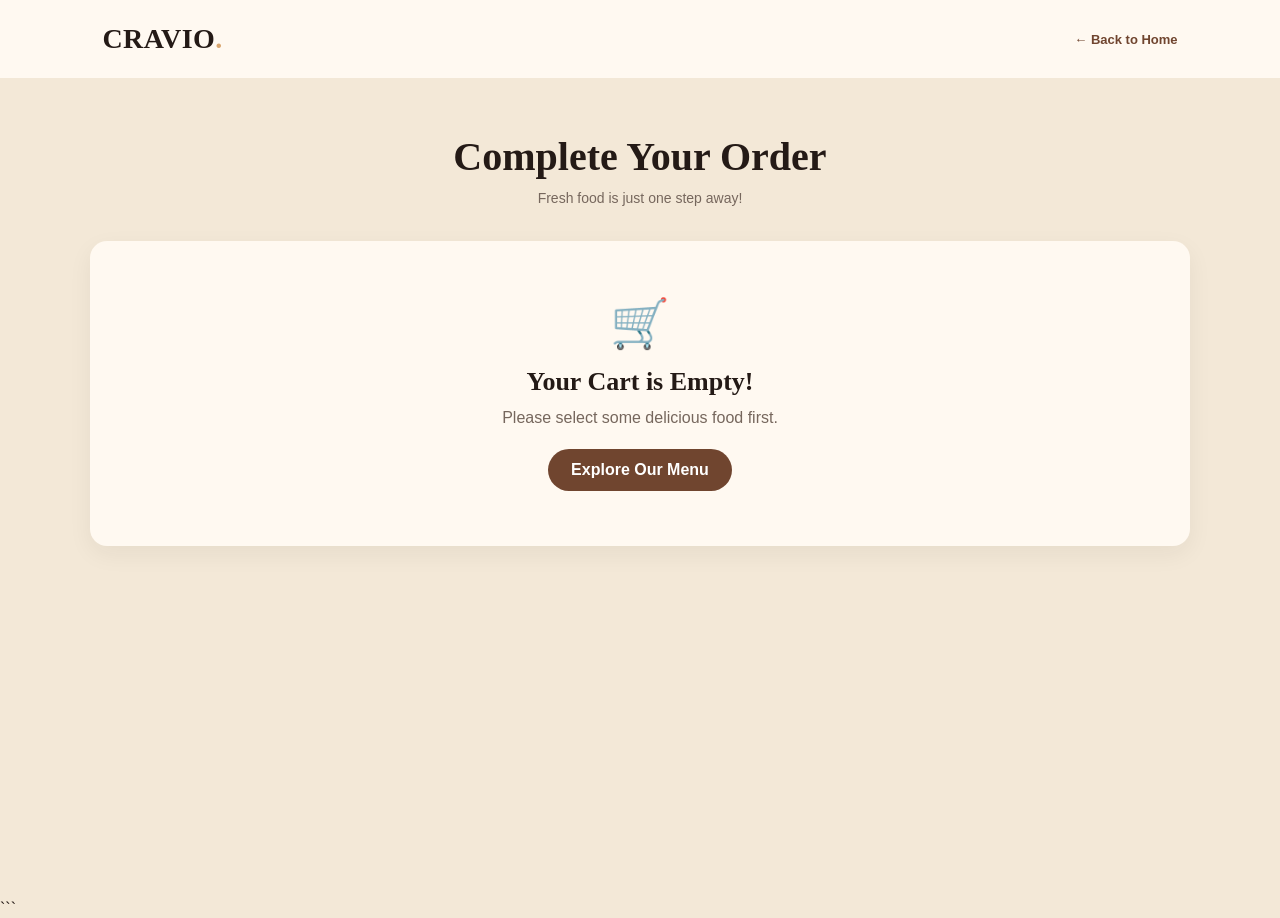
<file: checkout.html>
<!DOCTYPE html>
<html lang="en">
<head>
    <meta charset="UTF-8">
    <meta name="viewport" content="width=device-width, initial-scale=1.0">
    <title>CRAVIO | Checkout</title>
    <link rel="stylesheet" href="style.css">
</head>
<body>

    <header class="checkout-header">
        <a href="index.html" class="logo">CRAVIO<span>.</span></a>
        <a href="index.html" class="back-home">← Back to Home</a>
    </header>

    <main class="checkout-container">

        <h1>Complete Your Order</h1>
        <p>Fresh food is just one step away!</p>

        <div class="checkout-content">

            <form id="checkoutForm">

                <h2>Delivery Information</h2>

                <label for="customerName">Full Name</label>
                <input type="text" id="customerName"
                       placeholder="Enter your name" required>

                <label for="customerPhone">Phone Number</label>
                <input type="tel" id="customerPhone"
                       placeholder="Enter your phone number" required>

                <label for="customerAddress">Delivery Address</label>
                <textarea id="customerAddress"
                          placeholder="Enter your complete address"
                          required></textarea>

                <label for="customerNotes">Order Notes (Optional)</label>
                <textarea id="customerNotes"
                          placeholder="Any special instructions?"></textarea>

                <button type="submit" class="place-order-btn">
                    Place Order
                </button>

            </form>

            <div class="order-summary">
                <h2>Your Order</h2>
                <div id="checkoutItems"></div>

                <div class="summary-total">
                    <span>Total Amount</span>
                    <strong id="checkoutTotal">$0.00</strong>
                </div>
            </div>

        </div>
    </main>

    <script src="checkout.js"></script>
</body>
</html>
```
</file>
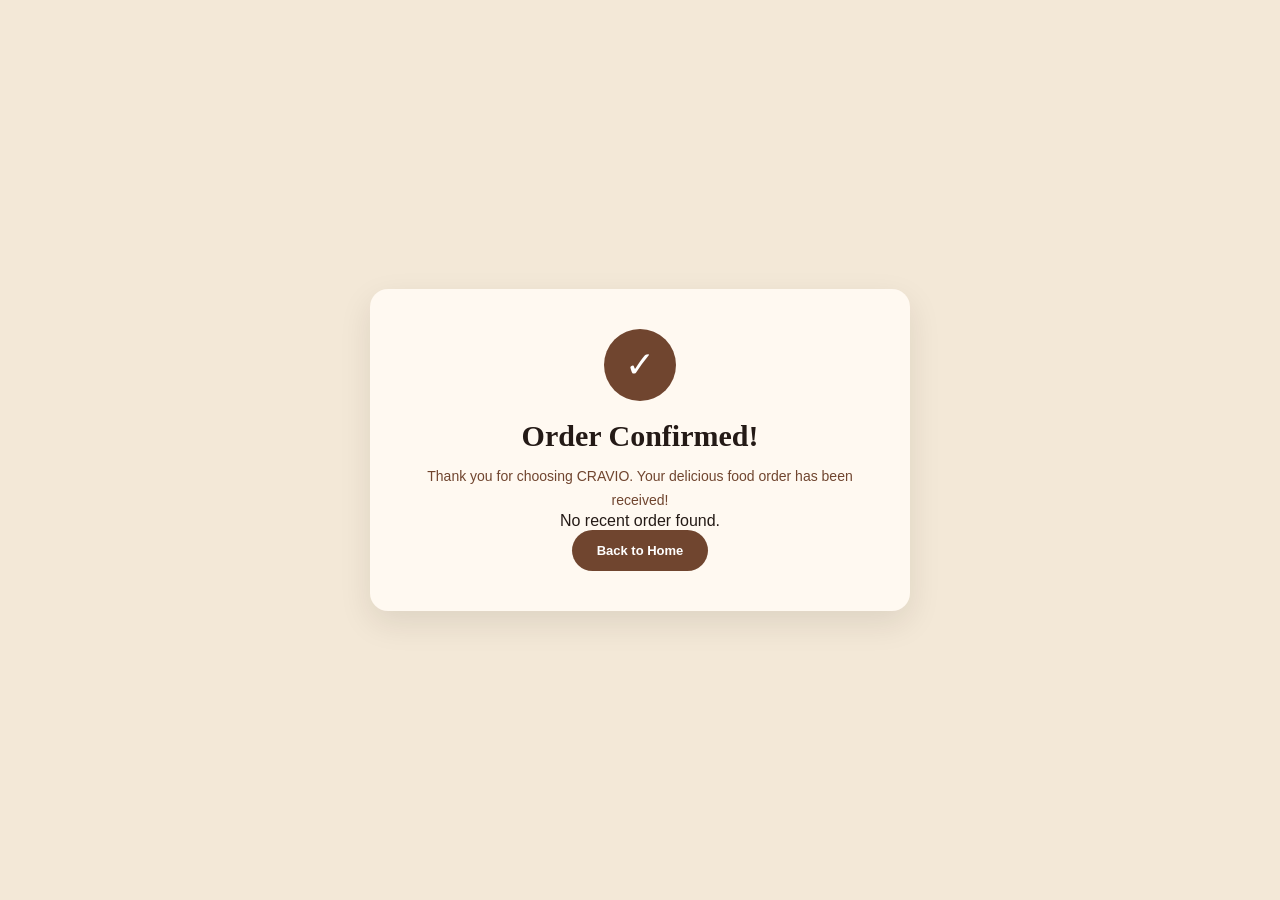
<file: order-success.html>
<!DOCTYPE html>
<html lang="en">
<head>
    <meta charset="UTF-8">
    <meta name="viewport" content="width=device-width, initial-scale=1.0">

    <title>CRAVIO | Order Confirmed</title>

    <link rel="stylesheet" href="style.css">
</head>

<body>

    <section class="success-container">

        <div class="success-card">

            <div class="success-icon">✓</div>

            <h1>Order Confirmed!</h1>

            <p>
                Thank you for choosing CRAVIO.
                Your delicious food order has been received!
            </p>

            <div id="successDetails"></div>

            <a href="index.html" class="back-home-btn">
                Back to Home
            </a>

        </div>

    </section>

    <script src="order-success.js"></script>

</body>
</html>
</file>
<file: style.css>
/* =========================================================
   CRAVIO — CONSOLIDATED RESPONSIVE STYLESHEET
   Theme: Espresso & Beige
   Replace your old style.css with this complete file.
========================================================= */

/* 1. RESET & GLOBAL */
:root {
    --beige: #F3E8D7;
    --espresso: #241A16;
    --brown: #70452F;
    --caramel: #D9A66F;
    --cream: #FFF9F1;
    --muted: #76675D;
    --border: #E5D4C1;
    --danger: #B34B3D;
    --shadow: 0 12px 32px rgba(36, 26, 22, .10);
}

* { margin: 0; padding: 0; box-sizing: border-box; }
html { scroll-behavior: smooth; scroll-padding-top: 90px; }
body {
    background: var(--beige);
    color: var(--espresso);
    font-family: 'DM Sans', sans-serif;
    overflow-x: hidden;
}
img { max-width: 100%; display: block; }
button, input, textarea { font: inherit; }
a { -webkit-tap-highlight-color: transparent; }
button { -webkit-tap-highlight-color: transparent; }

/* 2. NAVIGATION */
.navbar {
    width: 100%;
    min-height: 80px;
    padding: 12px 6%;
    display: flex;
    align-items: center;
    justify-content: space-between;
    gap: 22px;
    background: var(--cream);
    position: sticky;
    top: 0;
    z-index: 100;
    box-shadow: 0 3px 18px rgba(36,26,22,.08);
}
.logo {
    display: inline-flex;
    align-items: center;
    flex-shrink: 0;
    color: var(--espresso);
    text-decoration: none;
    font-family: 'Playfair Display', serif;
    font-size: 28px;
    font-weight: 800;
    letter-spacing: .5px;
}
.logo span { color: var(--caramel); }
.logo-icon { margin-right: 7px; font-size: 24px; }
.nav-links {
    display: flex;
    align-items: center;
    justify-content: center;
    gap: clamp(13px, 2.2vw, 30px);
}
.nav-links a, .navbar nav a {
    color: var(--brown);
    text-decoration: none;
    font-size: 13px;
    font-weight: 600;
    transition: color .2s ease;
}
.nav-links a:hover, .navbar nav a:hover { color: #B77B4C; }
.nav-actions { display: flex; align-items: center; gap: 10px; }
.cart-trigger, .cart-btn {
    position: relative;
    display: inline-flex;
    align-items: center;
    justify-content: center;
    gap: 7px;
    min-height: 42px;
    padding: 10px 17px;
    border: 1px solid var(--brown);
    border-radius: 30px;
    background: var(--brown);
    color: var(--cream);
    font-size: 13px;
    font-weight: 700;
    cursor: pointer;
    transition: .25s ease;
}
.cart-trigger:hover, .cart-btn:hover {
    background: var(--espresso);
    border-color: var(--espresso);
}
#cartCount {
    display: inline-flex;
    align-items: center;
    justify-content: center;
    min-width: 19px;
    height: 19px;
    padding: 0 5px;
    border-radius: 50px;
    background: var(--caramel);
    color: var(--espresso);
    font-size: 11px;
    font-weight: 800;
}
.nav-button, .nav-order-btn {
    display: inline-flex;
    align-items: center;
    justify-content: center;
    min-height: 42px;
    padding: 10px 19px;
    border: 0;
    border-radius: 30px;
    background: var(--caramel);
    color: var(--espresso);
    text-decoration: none;
    font-size: 13px;
    font-weight: 800;
    transition: .25s ease;
}
.nav-button:hover, .nav-order-btn:hover {
    background: var(--brown);
    color: white;
    transform: translateY(-2px);
}
.menu-toggle {
    display: none;
    border: 0;
    background: transparent;
    color: var(--brown);
    font-size: 27px;
    cursor: pointer;
    line-height: 1;
}

/* 3. HOMEPAGE HERO */
.hero {
    min-height: 690px;
    height: min(90vh, 900px);
    position: relative;
    display: flex;
    align-items: center;
    overflow: hidden;
    padding: 120px 7% 75px;
    background: var(--espresso);
}
.hero-video { position: absolute; inset: 0; width: 100%; height: 100%; object-fit: cover; }
.video-overlay {
    position: absolute;
    inset: 0;
    background: linear-gradient(90deg, rgba(36,26,22,.94), rgba(36,26,22,.70) 48%, rgba(36,26,22,.18));
}
.hero-content { position: relative; z-index: 2; max-width: 680px; color: #FFF7EC; animation: fadeUp .8s ease both; }
.eyebrow, .section-label, .offer-label, .about-label, .reviews-label {
    color: var(--caramel);
    font-size: 11px;
    font-weight: 800;
    letter-spacing: 3px;
    margin-bottom: 16px;
}
.hero h1 {
    font-family: 'Playfair Display', serif;
    font-size: clamp(43px, 6.5vw, 82px);
    line-height: 1.08;
    margin-bottom: 22px;
}
.hero h1 span { display: block; color: var(--caramel); font-style: italic; }
.hero-description { max-width: 460px; color: #F0DFCC; font-size: 16px; line-height: 1.8; margin-bottom: 30px; }
.hero-buttons { display: flex; align-items: center; flex-wrap: wrap; gap: 13px; }
.primary-button, .secondary-button {
    display: inline-flex;
    align-items: center;
    justify-content: center;
    min-height: 48px;
    padding: 13px 25px;
    border-radius: 30px;
    text-decoration: none;
    font-size: 13px;
    font-weight: 800;
    transition: .25s ease;
}
.primary-button { background: var(--caramel); color: var(--espresso); }
.primary-button:hover { background: var(--cream); transform: translateY(-3px); }
.secondary-button { border: 1px solid rgba(255,255,255,.7); color: white; }
.secondary-button:hover { background: white; color: var(--espresso); }
.hero-note { display: flex; align-items: center; gap: 8px; margin-top: 42px; color: #E6C7A4; font-size: 10px; letter-spacing: 1.5px; }
.hero-note span, .scroll-indicator span { color: var(--caramel); font-size: 19px; }
.scroll-indicator { position: absolute; right: 7%; bottom: 25px; z-index: 2; color: white; font-size: 10px; letter-spacing: 2px; }
@keyframes fadeUp { from { opacity: 0; transform: translateY(22px); } to { opacity: 1; transform: translateY(0); } }

/* 4. GENERAL SECTION HEADINGS & HOMEPAGE MENU */
.menu-section, .offers-section, .reviews-section { padding: 85px 7%; background: var(--beige); }
.section-heading, .reviews-heading { text-align: center; margin: 0 auto 38px; max-width: 700px; }
.section-heading h2, .reviews-heading h2 {
    color: var(--espresso);
    font-family: 'Playfair Display', serif;
    font-size: clamp(32px, 4.5vw, 52px);
    margin-bottom: 12px;
}
.section-heading h2 span, .reviews-heading h2 span { color: #A66A42; font-style: italic; }
.section-heading > p:last-child, .reviews-heading > p:last-child { color: var(--muted); font-size: 14px; line-height: 1.7; }
.menu-filters { display: flex; justify-content: center; flex-wrap: wrap; gap: 10px; margin-bottom: 35px; }
.filter-btn {
    padding: 10px 21px;
    border: 1px solid #B99B7D;
    border-radius: 30px;
    background: transparent;
    color: #513B2D;
    font-size: 12px;
    font-weight: 700;
    cursor: pointer;
    transition: .2s ease;
}
.filter-btn:hover, .filter-btn.active { background: var(--brown); border-color: var(--brown); color: white; }
.food-grid { display: grid; grid-template-columns: repeat(3, minmax(0, 1fr)); gap: 25px; }
.food-card {
    min-width: 0;
    overflow: hidden;
    display: flex;
    flex-direction: column;
    background: var(--cream);
    border: 1px solid rgba(112,69,47,.13);
    border-radius: 17px;
    transition: transform .25s ease, box-shadow .25s ease;
}
.food-card:hover { transform: translateY(-6px); box-shadow: var(--shadow); }
.food-card.hide { display: none !important; }
.food-image { height: 220px; position: relative; overflow: hidden; }
.food-image img, .food-card > img { width: 100%; height: 100%; object-fit: cover; transition: transform .45s ease; }
.food-card:hover .food-image img, .food-card:hover > img { transform: scale(1.05); }
.food-tag { position: absolute; top: 13px; left: 13px; padding: 7px 11px; border-radius: 30px; background: var(--caramel); color: var(--espresso); font-size: 9px; font-weight: 800; letter-spacing: .7px; }
.food-info { flex: 1; display: flex; flex-direction: column; padding: 19px; }
.food-info h3 { margin-bottom: 8px; color: var(--espresso); font-family: 'Playfair Display', serif; font-size: 20px; line-height: 1.3; }
.food-info p { color: var(--muted); font-size: 12px; line-height: 1.65; }
.food-bottom { display: flex; justify-content: space-between; align-items: center; gap: 12px; margin-top: auto; padding-top: 16px; }
.price { color: #8A4E2C; font-size: 19px; font-weight: 800; }
.add-btn {
    display: inline-flex;
    align-items: center;
    justify-content: center;
    min-width: 40px;
    min-height: 40px;
    padding: 8px 14px;
    border: 1px solid var(--brown);
    border-radius: 30px;
    background: var(--brown);
    color: white;
    font-size: 13px;
    font-weight: 800;
    cursor: pointer;
    transition: .2s ease;
}
.add-btn:hover { background: var(--espresso); border-color: var(--espresso); }
.menu-footer { text-align: center; margin-top: 38px; }
.view-menu-btn { display: inline-flex; padding: 13px 26px; border: 1px solid var(--brown); border-radius: 30px; color: var(--brown); text-decoration: none; font-size: 13px; font-weight: 800; transition: .2s ease; }
.view-menu-btn:hover { background: var(--brown); color: white; }

/* 5. CATEGORY CARDS */
.category-grid { display: grid; grid-template-columns: repeat(3, minmax(0,1fr)); gap: 24px; margin-top: 40px; }
.category-card { min-width: 0; overflow: hidden; border: 1px solid rgba(112,69,47,.13); border-radius: 18px; background: var(--cream); transition: .25s ease; }
.category-card:hover { transform: translateY(-6px); box-shadow: var(--shadow); }
.category-image { height: 225px; position: relative; overflow: hidden; }
.category-image img { width: 100%; height: 100%; object-fit: cover; transition: transform .45s ease; }
.category-card:hover .category-image img { transform: scale(1.06); }
.category-number { position: absolute; top: 13px; left: 13px; padding: 7px 12px; border-radius: 30px; background: var(--cream); color: var(--brown); font-size: 11px; font-weight: 800; }
.category-info { padding: 20px; }
.category-kicker { color: #A16C49; font-size: 10px; font-weight: 800; letter-spacing: 1.4px; }
.category-info h3 { margin: 8px 0; color: var(--espresso); font-family: 'Playfair Display', serif; font-size: 23px; }
.category-info p { min-height: 42px; color: var(--muted); font-size: 12px; line-height: 1.65; }
.category-actions { display: flex; align-items: center; flex-wrap: wrap; gap: 12px; margin-top: 17px; }
.category-order-btn { padding: 11px 17px; border-radius: 30px; background: var(--brown); color: white; text-decoration: none; font-size: 11px; font-weight: 800; transition: .2s; }
.category-order-btn:hover { background: var(--espresso); }
.category-view-btn { padding: 9px 3px; color: var(--brown); text-decoration: none; font-size: 11px; font-weight: 800; }
.category-view-btn:hover { color: #B77B4C; }

/* 6. CATEGORY FOOD PAGES */
.category-heading {
    padding: 65px 20px 42px;
    text-align: center;
    background: var(--beige);
}
.category-heading p { color: #A16C49; font-size: 11px; font-weight: 800; letter-spacing: 3px; }
.category-heading h1 { margin: 12px 0; color: var(--espresso); font-family: 'Playfair Display', serif; font-size: clamp(34px, 4.5vw, 48px); }
.category-heading span { color: var(--muted); font-size: 14px; line-height: 1.7; }
.food-menu { padding: 45px 7% 75px; background: var(--cream); }
.food-menu .food-grid { grid-template-columns: repeat(3, minmax(0,1fr)); align-items: stretch; }
.food-menu .food-card > img { height: 225px; }
.food-menu .food-info { padding: 20px; }
.food-menu .food-info h3 { font-size: 21px; }
.food-menu .food-info p { min-height: 43px; }
.food-info h4 { margin: 14px 0 5px; color: var(--brown); font-size: 19px; }
.food-actions { display: flex; align-items: center; gap: 9px; margin-top: auto; padding-top: 15px; }
.food-info .add-btn, .food-info .direct-order-btn {
    width: 100%;
    min-height: 43px;
    margin-top: 9px;
    border-radius: 28px;
    font-size: 12px;
    font-weight: 800;
    cursor: pointer;
    transition: .2s ease;
}
.food-info .add-btn { background: var(--brown); color: white; border: 1px solid var(--brown); }
.food-info .add-btn:hover { background: var(--espresso); }
.food-info .direct-order-btn {
    background: var(--caramel);
    color: var(--espresso);
    border: 1px solid var(--caramel);
}
.food-info .direct-order-btn:hover { background: var(--brown); color: white; border-color: var(--brown); }
.pasta-footer {
    display: flex;
    justify-content: space-between;
    align-items: center;
    gap: 15px;
    padding: 24px 7%;
    background: var(--espresso);
    color: var(--cream);
    font-size: 13px;
}
.pasta-footer a { color: var(--caramel); text-decoration: none; }

/* 7. SPECIAL OFFERS */
.offer-content {
    position: relative;
    display: grid;
    grid-template-columns: 1fr 1fr;
    align-items: center;
    gap: 35px;
    min-height: 430px;
    overflow: hidden;
    padding: 48px 6%;
    border-radius: 22px;
    background: var(--espresso);
}
.offer-text { position: relative; z-index: 1; }
.offer-text h2 { color: var(--cream); font-family: 'Playfair Display', serif; font-size: clamp(32px,4vw,52px); line-height: 1.15; }
.offer-text h2 span { display: block; color: var(--caramel); font-style: italic; }
.offer-description { max-width: 390px; margin-top: 15px; color: #D7C5B3; font-size: 13px; line-height: 1.8; }
.discount { display: flex; align-items: center; gap: 10px; margin-top: 20px; }
.discount strong { color: var(--caramel); font-family: 'Playfair Display',serif; font-size: 68px; line-height: 1; }
.discount span { color: var(--cream); font-size: 23px; font-weight: 800; }
.offer-note { margin-top: 7px; color: #E5D3BF; font-size: 12px; }
.offer-button { display: inline-flex; margin-top: 22px; padding: 13px 25px; border-radius: 30px; background: var(--caramel); color: var(--espresso); text-decoration: none; font-size: 13px; font-weight: 800; }
.offer-button:hover { background: var(--cream); }
.offer-image { position: relative; z-index: 1; height: 320px; }
.offer-image img { width: 100%; height: 100%; border-radius: 16px; object-fit: cover; }
.image-caption { position: absolute; bottom: 13px; left: 13px; padding: 10px 13px; border-radius: 20px; background: rgba(36,26,22,.88); color: white; font-size: 10px; }
.image-caption span { color: var(--caramel); }
.offer-decoration { position: absolute; top: -75px; right: 38%; color: rgba(217,166,111,.06); font: 800 250px 'Playfair Display',serif; pointer-events: none; }
.offer-bottom { display: flex; justify-content: center; flex-wrap: wrap; gap: 25px 40px; padding: 25px 10px 0; color: var(--brown); font-size: 10px; font-weight: 800; letter-spacing: 1px; }

/* 8. ABOUT */
.about-section { padding: 90px 7%; background: var(--cream); }
.about-container { display: grid; grid-template-columns: 1fr 1fr; align-items: center; gap: 65px; max-width: 1300px; margin: auto; }
.about-visual { position: relative; min-height: 440px; }
.about-main-image { width: 82%; height: 390px; overflow: hidden; border-radius: 20px; }
.about-main-image img, .about-small-image img { width: 100%; height: 100%; object-fit: cover; }
.about-small-image { position: absolute; right: 0; bottom: 0; width: 47%; height: 190px; overflow: hidden; border: 7px solid var(--cream); border-radius: 18px; }
.experience-badge { position: absolute; top: 20px; right: 0; width: 105px; height: 105px; display: flex; flex-direction: column; align-items: center; justify-content: center; border: 5px solid var(--cream); border-radius: 50%; background: var(--brown); color: white; text-align: center; }
.experience-badge strong { color: var(--caramel); font: 700 26px 'Playfair Display',serif; }
.experience-badge span { margin-top: 3px; font-size: 8px; letter-spacing: 1px; }
.about-content h2 { margin-bottom: 18px; color: var(--espresso); font: 700 clamp(32px,4vw,52px)/1.15 'Playfair Display',serif; }
.about-content h2 span { display: block; color: #A66A42; font-style: italic; }
.about-description { margin-bottom: 14px; color: #6E5F54; font-size: 14px; line-height: 1.8; }
.about-button { display: inline-flex; margin: 10px 0 28px; padding: 13px 25px; border-radius: 30px; background: var(--brown); color: white; text-decoration: none; font-size: 13px; font-weight: 800; }
.about-button:hover { background: var(--caramel); color: var(--espresso); }
.about-stats { display: flex; flex-wrap: wrap; gap: 25px; padding-top: 22px; border-top: 1px solid #EADBCE; }
.stat-item strong { display: block; color: var(--brown); font: 700 29px 'Playfair Display',serif; }
.stat-item span { display: block; margin-top: 4px; color: var(--muted); font-size: 11px; }

/* 9. REVIEWS */
.rating-overview { display: flex; justify-content: center; align-items: center; gap: 14px; margin-bottom: 38px; }
.rating-overview > strong { color: var(--espresso); font: 700 45px 'Playfair Display',serif; }
.rating-details .stars, .review-stars { color: #C58A43; letter-spacing: 2px; }
.rating-details p { color: var(--muted); font-size: 11px; }
.review-grid { display: grid; grid-template-columns: repeat(3,minmax(0,1fr)); gap: 22px; }
.review-card { display: flex; flex-direction: column; justify-content: space-between; padding: 25px; border: 1px solid var(--border); border-radius: 17px; background: var(--cream); }
.review-stars { margin-bottom: 13px; font-size: 15px; }
.review-text { margin-bottom: 22px; color: #52443B; font-size: 13px; line-height: 1.75; font-style: italic; }
.review-author { position: relative; display: flex; align-items: center; gap: 12px; }
.review-author img { width: 45px; height: 45px; border-radius: 50%; object-fit: cover; }
.review-author h3 { color: var(--espresso); font-size: 13px; }
.review-author span { color: var(--muted); font-size: 11px; }
.quote-icon { position: absolute; right: 0; color: #E6D5C3; font: 36px 'Playfair Display',serif; }
.reviews-bottom { margin-top: 35px; color: #8A5E43; text-align: center; font-size: 10px; font-weight: 800; letter-spacing: 2px; }
.reviews-decoration { display: block; margin-top: 7px; color: var(--caramel); }

/* 10. FOOTER */
.footer { padding: 70px 7% 25px; background: var(--espresso); color: #EADBCE; }
.footer-container { display: grid; grid-template-columns: 2fr 1fr 1fr 1fr; gap: 35px; margin-bottom: 45px; }
.footer-logo { display: inline-block; margin-bottom: 15px; color: #F3D2A5; text-decoration: none; font: 800 25px 'Playfair Display',serif; }
.footer-brand p { max-width: 300px; margin-bottom: 18px; color: #B8A698; font-size: 13px; line-height: 1.7; }
.social-links { display: flex; gap: 9px; }
.social-links a { display: flex; align-items: center; justify-content: center; width: 35px; height: 35px; border-radius: 50%; background: #362822; color: #F3D2A5; text-decoration: none; font-size: 11px; font-weight: 800; }
.social-links a:hover { background: var(--caramel); color: var(--espresso); }
.footer-column h3 { margin-bottom: 17px; color: var(--cream); font: 700 16px 'Playfair Display',serif; }
.footer-column a, .footer-column p { display: block; margin-bottom: 10px; color: #B8A698; text-decoration: none; font-size: 12px; line-height: 1.6; }
.footer-column a:hover { color: var(--caramel); }
.footer-newsletter { display: flex; justify-content: space-between; align-items: center; gap: 22px; margin-bottom: 38px; padding: 28px; border: 1px solid #42312A; border-radius: 16px; background: #2E211C; }
.footer-newsletter h3 { margin-bottom: 6px; color: var(--cream); font: 700 20px 'Playfair Display',serif; }
.footer-newsletter p { color: #B8A698; font-size: 12px; }
.newsletter-form { display: flex; gap: 9px; width: min(100%,440px); }
.newsletter-form input { flex: 1; min-width: 0; padding: 13px 17px; border: 1px solid #4A3830; border-radius: 30px; outline: none; background: #1C1310; color: white; font-size: 12px; }
.newsletter-form input:focus { border-color: var(--caramel); }
.newsletter-form button { padding: 12px 20px; border: 0; border-radius: 30px; background: var(--caramel); color: var(--espresso); font-size: 12px; font-weight: 800; cursor: pointer; }
.footer-bottom { display: flex; justify-content: space-between; align-items: center; gap: 15px; padding-top: 22px; border-top: 1px solid #362822; color: #8C7B6E; font-size: 11px; }
.footer-bottom a { color: var(--caramel); text-decoration: none; }

/* 11. CART DRAWER — supports both cart HTML versions */
.cart-overlay { position: fixed; inset: 0; z-index: 999; background: rgba(20,14,11,.58); backdrop-filter: blur(3px); opacity: 0; visibility: hidden; transition: .25s ease; }
.cart-overlay.active { opacity: 1; visibility: visible; }
.cart-drawer {
    position: fixed;
    top: 0;
    right: 0;
    z-index: 1000;
    display: flex;
    flex-direction: column;
    width: min(420px, 100%);
    height: 100dvh;
    background: var(--cream);
    box-shadow: -10px 0 35px rgba(0,0,0,.18);
    transform: translateX(105%);
    transition: transform .32s ease;
}
.cart-drawer.active { transform: translateX(0); }
.cart-header, .cart-drawer > h2 {
    flex-shrink: 0;
    padding: 22px 24px;
    background: var(--espresso);
    color: var(--cream);
    font: 700 22px 'Playfair Display',serif;
}
.cart-header { display: flex; align-items: center; justify-content: space-between; }
#closeCart { border: 0; background: transparent; color: var(--caramel); font-size: 27px; line-height: 1; cursor: pointer; }
.cart-items, #cartItems { flex: 1; min-height: 0; overflow-y: auto; padding: 20px; }
.empty-cart { margin-top: 40px; color: var(--muted); text-align: center; font-size: 14px; }
.cart-item { display: flex; justify-content: space-between; align-items: center; gap: 12px; margin-bottom: 12px; padding: 14px; border: 1px solid var(--border); border-radius: 12px; background: var(--beige); }
.cart-item-info { min-width: 0; }
.cart-item h4, .cart-item-info h4 { margin-bottom: 5px; color: var(--espresso); font-size: 14px; }
.cart-item p, .cart-item-info p { color: var(--brown); font-size: 12px; font-weight: 700; }
.cart-item > strong { color: var(--brown); font-size: 14px; white-space: nowrap; }
.cart-item-controls, .quantity-controls { display: flex; align-items: center; gap: 8px; margin-top: 9px; }
.qty-btn, .quantity-controls button { display: inline-flex; align-items: center; justify-content: center; width: 27px; height: 27px; border: 1px solid #C8A98A; border-radius: 50%; background: var(--cream); color: var(--brown); font-weight: 800; cursor: pointer; }
.qty-btn:hover, .quantity-controls button:hover { background: var(--brown); color: white; }
.quantity-controls span { color: var(--espresso); font-weight: 700; }
.remove-btn, .remove-item { border: 0; background: transparent; color: var(--danger); font-size: 12px; cursor: pointer; text-decoration: underline; }
.cart-footer, .cart-bottom { flex-shrink: 0; padding: 20px 22px; border-top: 1px solid var(--border); background: var(--cream); }
.cart-total, .cart-bottom h3 { display: flex; justify-content: space-between; align-items: center; margin-bottom: 16px; color: var(--espresso); font-size: 17px; }
.cart-total strong, .cart-bottom h3 span { color: var(--brown); font-size: 20px; }
.checkout-btn, #checkoutBtn {
    width: 100%;
    min-height: 48px;
    padding: 13px 18px;
    border: 0;
    border-radius: 30px;
    background: var(--brown);
    color: white;
    font-size: 13px;
    font-weight: 800;
    cursor: pointer;
    transition: .2s ease;
}
.checkout-btn:hover, #checkoutBtn:hover { background: var(--espresso); }
body.cart-open { overflow: hidden; }

/* 12. CHECKOUT PAGE */
.checkout-header { display: flex; justify-content: space-between; align-items: center; min-height: 78px; padding: 15px 8%; background: var(--cream); box-shadow: 0 3px 15px rgba(36,26,22,.06); }
.checkout-header .logo { color: var(--espresso); }
.checkout-header .logo span { color: var(--caramel); }
.back-home { color: var(--brown); text-decoration: none; font-size: 13px; font-weight: 800; }
.back-home:hover { color: #B77B4C; }
.checkout-container { min-height: calc(100vh - 78px); padding: 55px 7%; background: var(--beige); }
.checkout-container > h1 { margin-bottom: 10px; color: var(--espresso); text-align: center; font: 700 clamp(30px,4vw,40px) 'Playfair Display',serif; }
.checkout-container > p { margin-bottom: 35px; color: var(--muted); text-align: center; font-size: 14px; }
.checkout-content { display: grid; grid-template-columns: minmax(0,1.3fr) minmax(280px,.8fr); align-items: start; gap: 25px; max-width: 1100px; margin: auto; }
#checkoutForm, .order-summary { min-width: 0; padding: 28px; border-radius: 17px; background: var(--cream); box-shadow: 0 8px 25px rgba(36,26,22,.06); }
#checkoutForm h2, .order-summary h2 { margin-bottom: 20px; color: var(--espresso); font: 700 23px 'Playfair Display',serif; }
#checkoutForm label { display: block; margin: 15px 0 7px; color: var(--brown); font-size: 12px; font-weight: 800; }
#checkoutForm input, #checkoutForm textarea { width: 100%; padding: 13px; border: 1px solid var(--border); border-radius: 9px; outline: none; background: white; color: var(--espresso); font-size: 13px; }
#checkoutForm input:focus, #checkoutForm textarea:focus { border-color: var(--brown); box-shadow: 0 0 0 3px rgba(112,69,47,.08); }
#checkoutForm textarea { min-height: 95px; resize: vertical; }
.place-order-btn { width: 100%; margin-top: 22px; padding: 15px; border: 0; border-radius: 30px; background: var(--brown); color: white; font-size: 14px; font-weight: 800; cursor: pointer; }
.place-order-btn:hover { background: var(--espresso); }
.order-summary { position: sticky; top: 20px; }
#checkoutItems { margin-bottom: 20px; }
#checkoutItems p, #checkoutItems > div { display: flex; justify-content: space-between; gap: 12px; padding: 13px 0; border-bottom: 1px solid var(--border); color: var(--brown); font-size: 13px; }
#checkoutItems strong { color: var(--espresso); }
.summary-total { display: flex; justify-content: space-between; align-items: center; padding-top: 18px; border-top: 1px solid var(--border); color: var(--espresso); font-size: 15px; }
.summary-total strong { color: var(--brown); font-size: 21px; }
.empty-checkout { grid-column: 1 / -1; padding: 55px 22px; border-radius: 17px; background: var(--cream); text-align: center; box-shadow: 0 8px 25px rgba(36,26,22,.06); }
.empty-icon { margin-bottom: 15px; font-size: 48px; }
.empty-checkout h2 { color: var(--espresso); font: 700 26px 'Playfair Display',serif; }
.empty-checkout p { margin: 12px 0 22px; color: var(--muted); }
.back-menu-btn { display: inline-flex; padding: 12px 23px; border-radius: 30px; background: var(--brown); color: white; text-decoration: none; font-weight: 800; }
.back-menu-btn:hover { background: var(--espresso); }

/* 13. ORDER SUCCESS */
.success-container { display: flex; align-items: center; justify-content: center; min-height: 100vh; padding: 25px; background: var(--beige); }
.success-card { width: 100%; max-width: 540px; padding: 40px 30px; border-radius: 18px; background: var(--cream); text-align: center; box-shadow: var(--shadow); }
.success-icon { display: flex; align-items: center; justify-content: center; width: 72px; height: 72px; margin: 0 auto 18px; border-radius: 50%; background: var(--brown); color: white; font-size: 36px; }
.success-card h1 { margin-bottom: 12px; color: var(--espresso); font: 700 30px 'Playfair Display',serif; }
.success-card > p { color: var(--brown); font-size: 14px; line-height: 1.7; }
.success-details { margin: 22px 0; padding: 18px; border-radius: 11px; background: var(--beige); text-align: left; overflow-wrap: anywhere; }
.success-details p { margin: 9px 0; color: var(--brown); font-size: 13px; }
.back-home-btn { display: inline-flex; padding: 13px 25px; border-radius: 30px; background: var(--brown); color: white; text-decoration: none; font-size: 13px; font-weight: 800; }
.back-home-btn:hover { background: var(--espresso); }

/* 14. TABLET */
@media (max-width: 1000px) {
    .nav-links { gap: 13px; }
    .nav-links a, .navbar nav a { font-size: 12px; }
    .food-grid, .food-menu .food-grid { grid-template-columns: repeat(2,minmax(0,1fr)); }
    .category-grid { grid-template-columns: repeat(2,minmax(0,1fr)); }
    .footer-container { grid-template-columns: repeat(2,minmax(0,1fr)); }
    .about-container { gap: 35px; }
}

/* 15. MOBILE NAVIGATION & LAYOUT */
@media (max-width: 780px) {
    .navbar { min-height: 70px; padding: 10px 5%; flex-wrap: wrap; gap: 10px; }
    .navbar .logo { font-size: 24px; }
    .menu-toggle { display: block; order: 3; }
    .nav-actions { margin-left: auto; }
    .nav-button, .nav-order-btn { display: none; }
    .nav-links, .navbar nav {
        display: none;
        order: 4;
        flex: 0 0 100%;
        width: 100%;
        align-items: stretch;
        flex-direction: column;
        gap: 0;
        padding: 8px 0 12px;
        background: var(--cream);
    }
    .nav-links.active, .navbar nav.active { display: flex; }
    .nav-links a, .navbar nav a { padding: 11px 5px; border-top: 1px solid rgba(112,69,47,.10); font-size: 14px; }
    .hero { min-height: 630px; height: auto; padding: 110px 6% 75px; }
    .hero h1 { font-size: clamp(42px,9vw,65px); }
    .offer-content { grid-template-columns: 1fr; padding: 35px 6%; }
    .offer-image { height: 270px; }
    .about-container { grid-template-columns: 1fr; gap: 25px; }
    .about-visual { min-height: 390px; }
    .about-main-image { height: 350px; }
    .review-grid { grid-template-columns: 1fr; }
    .footer-newsletter { align-items: flex-start; flex-direction: column; }
    .newsletter-form { width: 100%; }
    .checkout-content { grid-template-columns: 1fr; }
    .order-summary { position: static; }
    .checkout-container { padding: 40px 5%; }
    .checkout-header { padding: 14px 5%; }
}

/* 16. SMALL PHONES */
@media (max-width: 600px) {
    .menu-section, .offers-section, .about-section, .reviews-section { padding: 58px 5%; }
    .section-heading { margin-bottom: 28px; }
    .food-grid, .food-menu .food-grid, .category-grid { grid-template-columns: 1fr; gap: 18px; }
    .food-menu { padding: 30px 5% 55px; }
    .food-image, .food-menu .food-card > img { height: 220px; }
    .category-image { height: 215px; }
    .category-heading { padding: 45px 15px 30px; }
    .category-heading h1 { font-size: 34px; }
    .category-info h3 { font-size: 22px; }
    .hero { min-height: 610px; padding: 100px 6% 70px; }
    .hero-description { font-size: 14px; }
    .hero-buttons { align-items: stretch; flex-direction: column; }
    .primary-button, .secondary-button { width: 100%; text-align: center; }
    .hero-note { margin-top: 30px; font-size: 9px; }
    .scroll-indicator { display: none; }
    .offer-image { height: 220px; }
    .discount strong { font-size: 58px; }
    .about-visual { min-height: 315px; }
    .about-main-image { width: 85%; height: 285px; }
    .about-small-image { width: 48%; height: 135px; border-width: 5px; }
    .experience-badge { width: 83px; height: 83px; border-width: 4px; }
    .experience-badge strong { font-size: 21px; }
    .about-stats { gap: 18px; }
    .stat-item strong { font-size: 25px; }
    .footer-container { grid-template-columns: 1fr; gap: 25px; }
    .footer { padding: 55px 6% 22px; }
    .footer-newsletter { padding: 22px; }
    .newsletter-form { flex-direction: column; }
    .newsletter-form button { min-height: 44px; }
    .footer-bottom { flex-direction: column; text-align: center; }
    .pasta-footer { flex-direction: column; text-align: center; }
    .checkout-header .logo { font-size: 23px; }
    .checkout-container > h1 { font-size: 29px; }
    #checkoutForm, .order-summary { padding: 21px; }
    .success-card { padding: 32px 20px; }
    .success-card h1 { font-size: 26px; }
}

/* 17. EXTRA SMALL SCREENS */
@media (max-width: 380px) {
    .navbar { gap: 7px; }
    .navbar .logo { font-size: 21px; }
    .cart-trigger, .cart-btn { min-height: 38px; padding: 8px 11px; font-size: 11px; }
    .menu-toggle { font-size: 24px; }
    .food-info { padding: 16px; }
    .category-actions { gap: 8px; }
}
/* =====================================
   CRAVIO — PROFESSIONAL ANIMATIONS
===================================== */

/* Smooth scrolling */
html {
    scroll-behavior: smooth;
}

/* Section animation */
@keyframes fadeInUp {
    from {
        opacity: 0;
        transform: translateY(35px);
    }
    to {
        opacity: 1;
        transform: translateY(0);
    }
}

/* Hero animation */
.hero-content {
    animation: fadeInUp 1s ease both;
}

/* Food cards hover animation */
.food-card,
.category-card,
.review-card {
    transition: transform 0.35s ease, box-shadow 0.35s ease;
}

.food-card:hover,
.category-card:hover,
.review-card:hover {
    transform: translateY(-9px);
    box-shadow: 0 15px 35px rgba(36, 26, 22, 0.13);
}

/* Food image zoom */
.food-card img,
.category-card img {
    transition: transform 0.5s ease;
}

.food-card:hover img,
.category-card:hover img {
    transform: scale(1.07);
}

/* Buttons animation */
button,
.primary-button,
.secondary-button,
.nav-order-btn,
.category-order-btn,
.about-button,
.offer-button {
    transition: all 0.3s ease;
}

button:hover,
.primary-button:hover,
.secondary-button:hover,
.nav-order-btn:hover,
.category-order-btn:hover,
.about-button:hover,
.offer-button:hover {
    transform: translateY(-3px);
}

/* Navbar link animation */
.nav-links a {
    position: relative;
    transition: color 0.3s ease;
}

.nav-links a::after {
    content: "";
    position: absolute;
    left: 0;
    bottom: -5px;
    width: 0;
    height: 2px;
    background: #D9A66F;
    transition: width 0.3s ease;
}

.nav-links a:hover::after {
    width: 100%;
}

/* Cart drawer animation */
.cart-drawer {
    transition: transform 0.4s cubic-bezier(.22, 1, .36, 1);
}

/* Image smooth loading */
img {
    animation: imageAppear 0.7s ease both;
}

@keyframes imageAppear {
    from {
        opacity: 0.65;
    }
    to {
        opacity: 1;
    }
}

/* Accessibility: respect reduced motion */
@media (prefers-reduced-motion: reduce) {
    *,
    *::before,
    *::after {
        animation-duration: 0.01ms !important;
        animation-iteration-count: 1 !important;
        transition-duration: 0.01ms !important;
        scroll-behavior: auto !important;
    }
}
/* CRAVIO SCROLL REVEAL ANIMATION */

.reveal {
    opacity: 0;
    transform: translateY(35px);
    transition: opacity 0.8s ease, transform 0.8s ease;
}

.reveal.show {
    opacity: 1;
    transform: translateY(0);
}

/* Stagger food cards */
.food-card.reveal,
.category-card.reveal {
    transition-delay: var(--delay, 0s);
}

/* Accessibility */
@media (prefers-reduced-motion: reduce) {
    .reveal {
        opacity: 1;
        transform: none;
        transition: none;
    }
}
/* CRAVIO LOADING SCREEN */

.loader {
    position: fixed;
    inset: 0;
    z-index: 99999;
    display: flex;
    align-items: center;
    justify-content: center;
    background: #241A16;
    transition: opacity 0.6s ease, visibility 0.6s ease;
}

.loader.hide {
    opacity: 0;
    visibility: hidden;
}

.loader-content {
    text-align: center;
    animation: loaderPop 0.8s ease;
}

.loader-content h1 {
    color: #FFF9F1;
    font-family: 'Playfair Display', serif;
    font-size: 55px;
    letter-spacing: 3px;
}

.loader-content h1 span {
    color: #D9A66F;
}

.loader-content p {
    margin-top: 8px;
    color: #F3E8D7;
    font-size: 12px;
    letter-spacing: 2px;
}

.loader-line {
    width: 150px;
    height: 3px;
    margin: 25px auto 0;
    overflow: hidden;
    background: #49352B;
    border-radius: 10px;
}

.loader-line::after {
    content: "";
    display: block;
    width: 40%;
    height: 100%;
    background: #D9A66F;
    animation: loading 1.2s ease-in-out infinite;
}

@keyframes loading {
    from { transform: translateX(-100%); }
    to { transform: translateX(350%); }
}

@keyframes loaderPop {
    from {
        opacity: 0;
        transform: scale(0.85);
    }
    to {
        opacity: 1;
        transform: scale(1);
    }
}
/* CRAVIO CART ANIMATIONS */

/* Add to cart button feedback */
.add-btn.added {
    background: #4F7954 !important;
    border-color: #4F7954 !important;
    color: white !important;
    transform: scale(1.05);
}

/* Cart item entrance */
.cart-item {
    animation: cartItemEnter 0.4s ease both;
}

@keyframes cartItemEnter {
    from {
        opacity: 0;
        transform: translateX(25px);
    }
    to {
        opacity: 1;
        transform: translateX(0);
    }
}

/* Cart count animation */
#cartCount.bump {
    animation: cartBump 0.35s ease;
}

@keyframes cartBump {
    50% {
        transform: scale(1.5);
    }
}

/* Cart drawer smooth opening */
.cart-drawer {
    transition: transform 0.4s cubic-bezier(.22, 1, .36, 1);
}
/* CART QUANTITY ANIMATION */

.quantity-controls span,
.cart-item-controls span {
    display: inline-block;
    transition: transform 0.2s ease;
}

.quantity-controls span.bump,
.cart-item-controls span.bump {
    transform: scale(1.35);
    color: #A66A42;
}

/* Cart total update animation */
.cart-total strong,
.cart-bottom h3 span {
    transition: color 0.3s ease;
}

.cart-total strong.updated,
.cart-bottom h3 span.updated {
    color: #4F7954;
}

/* ================= CRAVIO DEALS SECTION ================= */

.deals-section {
    padding: 90px 7%;
    background: #F3E8D7;
}

.deals-heading {
    text-align: center;
    margin-bottom: 45px;
}

.deals-subtitle {
    color: #A66A42;
    font-size: 13px;
    font-weight: 700;
    letter-spacing: 3px;
}

.deals-heading h2 {
    font-family: 'Playfair Display', serif;
    font-size: 38px;
    color: #241A16;
    margin: 12px 0;
}

.deals-heading h2 span {
    color: #A66A42;
}

.deals-heading p {
    color: #75665B;
    font-size: 15px;
}

.deals-grid {
    display: grid;
    grid-template-columns: repeat(4, 1fr);
    gap: 24px;
    max-width: 1250px;
    margin: auto;
}

.deal-card {
    background: #FFF9F1;
    border-radius: 16px;
    overflow: hidden;
    box-shadow: 0 5px 20px rgba(36, 26, 22, 0.08);
    transition: 0.35s ease;
}

.deal-card:hover {
    transform: translateY(-8px);
    box-shadow: 0 12px 28px rgba(36, 26, 22, 0.15);
}

.deal-image {
    height: 190px;
    position: relative;
    overflow: hidden;
}

.deal-image img {
    width: 100%;
    height: 100%;
    object-fit: cover;
    transition: 0.4s ease;
}

.deal-card:hover .deal-image img {
    transform: scale(1.08);
}

.discount-tag {
    position: absolute;
    top: 14px;
    left: 14px;
    background: #70452F;
    color: white;
    padding: 8px 13px;
    border-radius: 20px;
    font-size: 12px;
    font-weight: 700;
}

.deal-info {
    padding: 22px;
}

.deal-number {
    color: #A66A42;
    font-size: 11px;
    letter-spacing: 2px;
    font-weight: 700;
}

.deal-info h3 {
    font-family: 'Playfair Display', serif;
    color: #241A16;
    font-size: 21px;
    margin: 10px 0;
}

.deal-info p {
    color: #75665B;
    font-size: 13px;
    line-height: 1.7;
    min-height: 44px;
}

.deal-price {
    display: flex;
    align-items: center;
    gap: 12px;
    margin: 18px 0;
}

.deal-price del {
    color: #A49A91;
    font-size: 14px;
}

.deal-price strong {
    color: #70452F;
    font-size: 23px;
}

.deal-info .add-btn {
    width: 100%;
    padding: 12px;
    background: #70452F;
    color: white;
    border: none;
    border-radius: 7px;
    cursor: pointer;
    font-weight: 600;
    transition: 0.3s;
}

.deal-info .add-btn:hover {
    background: #241A16;
}

/* RESPONSIVE DESIGN */

@media (max-width: 1000px) {
    .deals-grid {
        grid-template-columns: repeat(2, 1fr);
    }
}

@media (max-width: 550px) {
    .deals-section {
        padding: 60px 5%;
    }

    .deals-heading h2 {
        font-size: 29px;
    }

    .deals-grid {
        grid-template-columns: 1fr;
    }

    .deal-image {
        height: 220px;
    }
}
</file>
